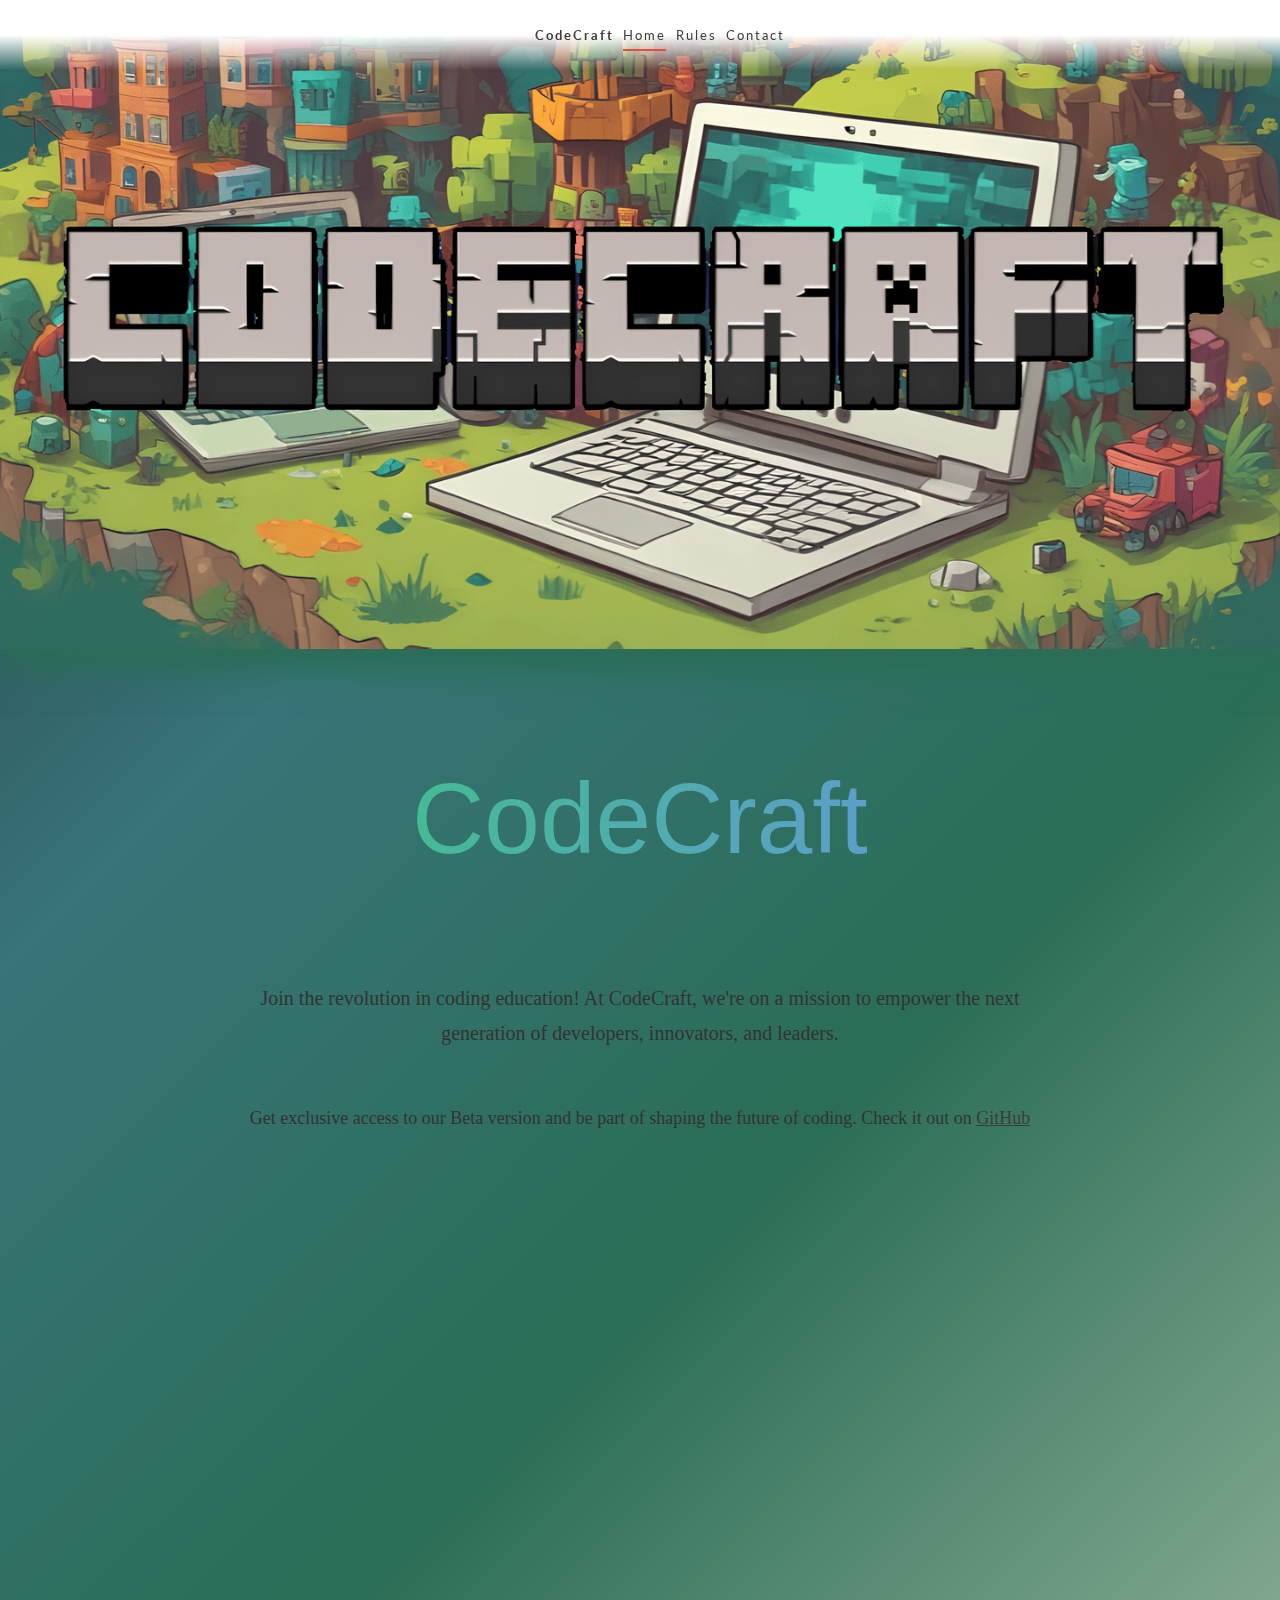
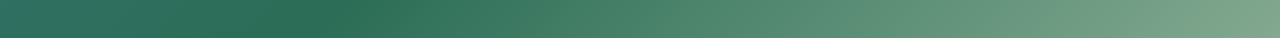
<file: index.html>
<!DOCTYPE html>
<html lang="en">
  <head>
    <meta charset="UTF-8" />
    <meta name="viewport" content="width=device-width, initial-scale=1.0" />
    <title>Class Homepage</title>
    <link
      rel="stylesheet"
      href="https://maxcdn.bootstrapcdn.com/font-awesome/4.5.0/css/font-awesome.min.css"/>
    <link rel="stylesheet" href="style.css" />
    <link rel="stylesheet" href="https://fonts.cdnfonts.com/css/minecraft-4">
  </head>
  <body>
    <!-- Navbar -->
    <nav class="navbar-container">
      <ul class="nav navbar">
        <li class="nav-item logo"><a href="index.html"><strong>CodeCraft</strong></a></li>
        <li class="nav-item active"><a href="#intro">Home</a></li>
        <li class="nav-item"><a href="rules.html">Rules</a></li>
        <li class="nav-item"><a href="contact.html" >Contact</a></li>
      </ul>
    </nav>

    <img src="./images/codecraft_Banner_1.png" alt="Image representing the Idea CodeCraft" />

    <!-- Intro Page -->
    <section class="page-container" id="intro">
      <div class="section-container">
        <h2>CodeCraft</h2>
        <p class="intro-des">
          Join the revolution in coding education! At <strong>CodeCraft</strong>, we're on a mission to empower the next generation of developers, innovators, and leaders.
        </p>
        <br>
        <p class="intro-des">
          <span>Get exclusive access to our Beta version and be part of shaping the future of coding. Check it out on
            <a href="https://github.com/Drissnafii/codeCraftBeta" target="_blank" rel="noopener noreferrer"> GitHub</a>
          </span>
        </p>
      </div>
    </section>
</file>
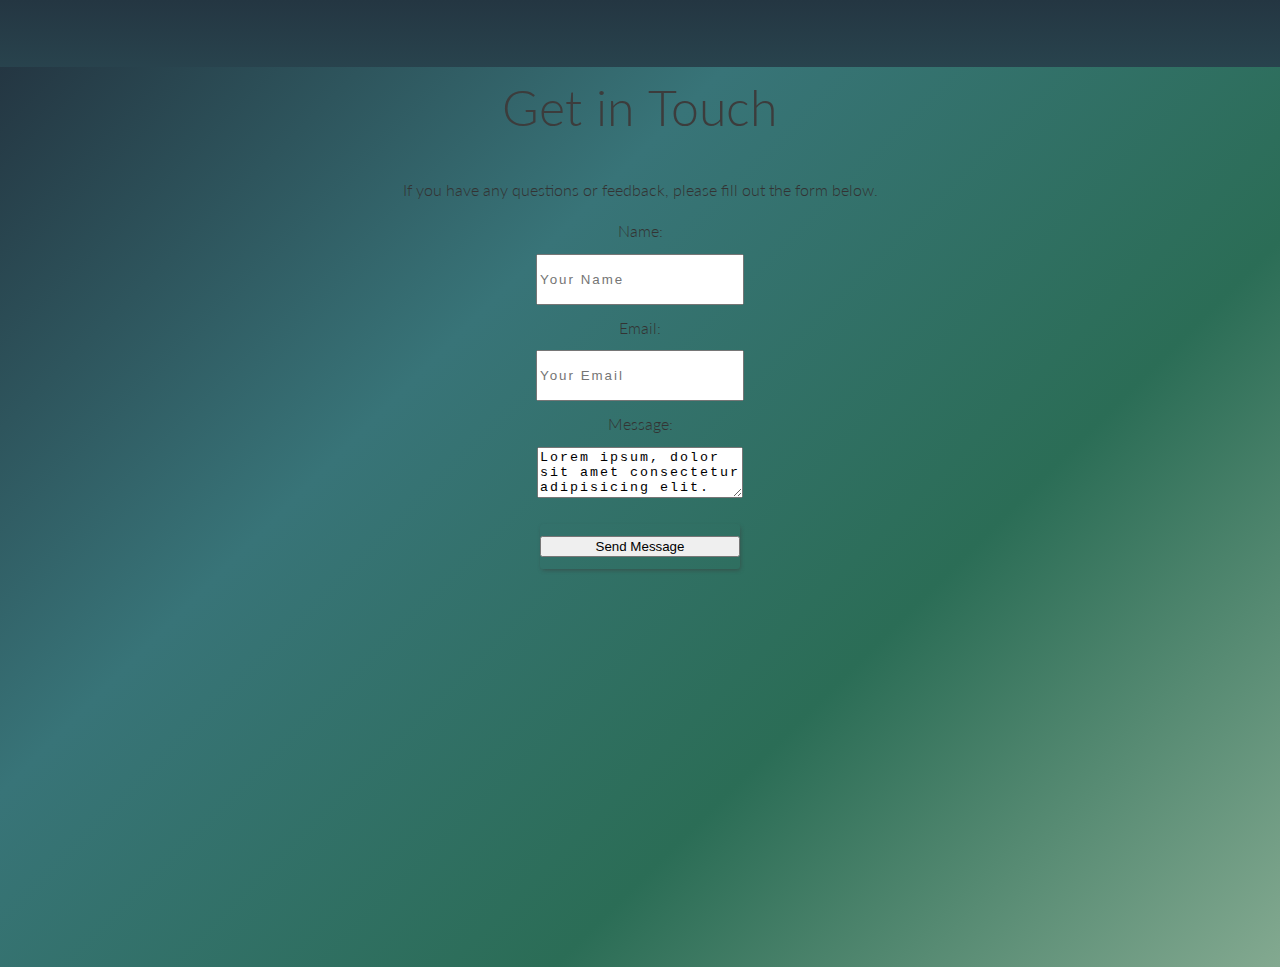
<file: contact.html>
<!DOCTYPE html>
<html lang="en">
<head>
  <meta charset="UTF-8">
  <meta name="viewport" content="width=device-width, initial-scale=1.0">
  <title>Document</title>
  <link rel="stylesheet" href="style.css">
</head>
<body>
  <section class="page-container" id="contact">
	  <section class="section-container">
	    <h4>Get in Touch</h4>
        <p>If you have any questions or feedback, please fill out the form below.</p>
        <form action="#" method="post">
            <label for="name">Name:</label><br>
            <input class="button-container wave-black" type="text" id="name" name="name" required="" placeholder="Your Name">
            <br>


            <label for="email">Email:</label><br>
            <input class="button-container wave-black" type="email" id="email" name="email" required="" placeholder="Your Email">
            <br>


            <label for="message">Message:</label><br>
            <textarea class="button-container wave-black" id="message" name="message" required="" placeholder="Your Message" value="lorem">Lorem ipsum, dolor sit amet consectetur adipisicing elit. Quam, sequi reiciendis id ut excepturi repellat quae, mollitia impedit accusantium aspernatur deleniti quia earum debitis! Laudantium, sint quo dicta qui totam atque deserunt nostrum natus, ipsa cupiditate veritatis architecto alias ut dolore nesciunt ad labore assumenda! Alias quaerat quibusdam minima.</textarea>
            <br>

            
            <div class="button-container button-water-fill wave-black">
                <div class="filler">
                    <div class="button">
                        <button>Send Message</button>
                    </div>
                </div>
            </div>
        </form>

    	
	    	
	  </section>
	</section>
</body>
</html>
</file>
<file: style.css>
@charset "UTF-8";
/*** Import Fonts ***/
@import url(https://fonts.googleapis.com/css?family=Lato:400,300);
/*** Variables ***/
/* -------------------------------- 
		General Style
-------------------------------- */
html,
body {
  font-family: "Lato", sans-serif;
  font-weight: 300;
  background: linear-gradient(135deg, #243642, #387478, #2b6d56, #83a990); 
  background-color: black;
  margin: 0%;
}

:root {

  --primary-color: #3cc580;
  --secondary-color: #6395db;
  --background-gradient: linear-gradient( #243642, #387478, #284d40, #072930);
  --text-color: #333;
  --link-color: #ac1fd3;
  --navbar-bg: rgba(255, 255, 255, 0.9);
  --navbar-text: #222;
  --navbar-active: #2eaabd;
  margin: 0;
  padding: 0;
  box-sizing: border-box;
  font-family: 'Lato', sans-serif;
  background: var(--background-gradient);
  color: var(--text-color);
  line-height: 1.6;
}

h2 {
  font-size: 100px;
  position: relative;
  line-height: 1.6;
  font-family: 'Minecraft', sans-serif;
  font-weight: 100;
  
  /* text gradien */
  background-image: linear-gradient(90deg, var(--primary-color), var(--secondary-color));
  -webkit-background-clip: text;
  -webkit-text-fill-color: transparent;

  /*the hue effect Animation*/
  -webkit-animation: hue 10s infinite linear;

}


p.intro-des {
  position: relative;
  font-size: 20px;
  line-height: 35px;
  margin-top: 3px;
  font-family: 'Mincraft';
}
p.intro-des a {
  color: #3c3c3c;
}
p.intro-des span {
  font-size: 18px;
}

.button-row-container {
  width: 250px;
  height: 50px;
  position: relative;
  display: flex;
  flex-direction: row;
  justify-content: space-between;
  align-items: center;
  margin: 0 auto;
}

/*** Navbar ***/
.navbar-container {
  position: fixed;
  top: 0;
  left: 50%;
  margin-right: 50%;
  transform: translateX(-50%);
  z-index: 10;
  width: 100%;
  height: 70px;
  background: linear-gradient(to bottom, white 50%, rgba(255, 255, 255, 0) 100%);
}

.nav,
.navbar {
  width: 250px;
  margin: auto;
  margin-top: 20px;
  font-family: "Lato", sans-serif;
  font-size: 13px;
  font-weight: 400;
  letter-spacing: 2px;
  list-style: none;
  display: -webkit-flex;
  display: flex;
  -webkit-justify-content: space-between;
  justify-content: space-between;
  flex-wrap: nowrap;
}
.nav a,
.navbar a {
  color: #3c3c3c;
  text-decoration: none;
}
.nav .nav-item,
.navbar .nav-item {
  padding: 5px 0;
}
.nav .nav-item:after,
.navbar .nav-item:after {
  content: " ";
  display: block;
  height: 1px;
  width: 100%;
  position: relative;
  top: 3px;
  background: transparent;
  transition: top 0.3s ease-out;
  -webkit-transition: top 0.3s ease-out;
}
.nav .nav-item:hover:after,
.navbar .nav-item:hover:after {
  top: 7px;
  background: #3c3c3c;
}

.active:after {
  height: 2px !important;
  background: #e74c3c !important;
}


section.page-container {
  margin: auto;
  width: 90%;
  max-width: 800px;
  height: 100vh;
  position: relative;
  text-align: center;
}

#intro {
  max-width: 800px;
}
#intro .section-container {
  margin-top: 50px;
}
.dima {
  margin: 100px -0px;
  width: 90%;
  max-width: 800px;
  height: 100vh;
  position: relative;
  text-align: left;
  font-family: 'Courier New', Courier, monospace;
}
}

.section-container {
  position: absolute;
  top: 45%;
  left: 50%;
  width: 90%;
  transform: translate(-50%, -50%);
  text-align: center;
}
.section-container h4 {
  font-size: 50px;
  font-weight: 300;
  color: #3c3c3c;
  margin-bottom: 30px;
}

/*** General Button Styles ***/
.button-container {
  display: inline-block;
  margin: 10px 10px;
  cursor: pointer;
  font-weight: 400;
  letter-spacing: 2px;
  height: 45px;
  width: 200px;
  -webkit-perspective: 1000;
  -ms-perspective: 1000;
  perspective: 1000;
}
.button-container .flipper {
  transition: all 0.5s ease-in-out;
  -webkit-transform-style: preserve-3d;
  -ms-transform-style: preserve-3d;
  transform-style: preserve-3d;
  position: relative;
}
.button-container .button {
  height: 45px;
  width: 200px;
  border-radius: 3px;
  backface-visibility: hidden;
  position: absolute;
  top: 0;
  left: 0;
  display: flex;
  flex-direction: column;
  justify-content: center;
  -webkit-box-shadow: 1px 2px 4px -1px rgba(60, 60, 60, 0.64);
  box-shadow: 1px 2px 4px -1px rgba(60, 60, 60, 0.64);
}
.button-container .button i.fa {
  color: white;
  font-size: 20px;
  margin: auto;
  text-shadow: 0.5px 1px 2px #3c3c3c;
}
.button-container .button.front {
  z-index: 10;
}
.button-container .button.back {
  color: white;
  font-size: 15px;
  text-transform: uppercase;
}


/* -------------------------------- 
			Water Fill
-------------------------------- */
/*** Water Fill ***/
.button-water-fill .button {
  background-position: 0 -50%;
  background-repeat: repeat-x;
  transition: background-position 0.75s ease;
}
.button-water-fill .button:hover {
  background-position: 100% 60%;
  color: white !important;
}
.button-water-fill.wave-black .button {
  color: black;
  background-image: url("https://s32.postimg.org/g5kiaqxit/wave_black.png");
}

img {
  width: 100%;
  height: auto;
  box-shadow:  1px 22px 30px #2b6d56;
}
</file>
